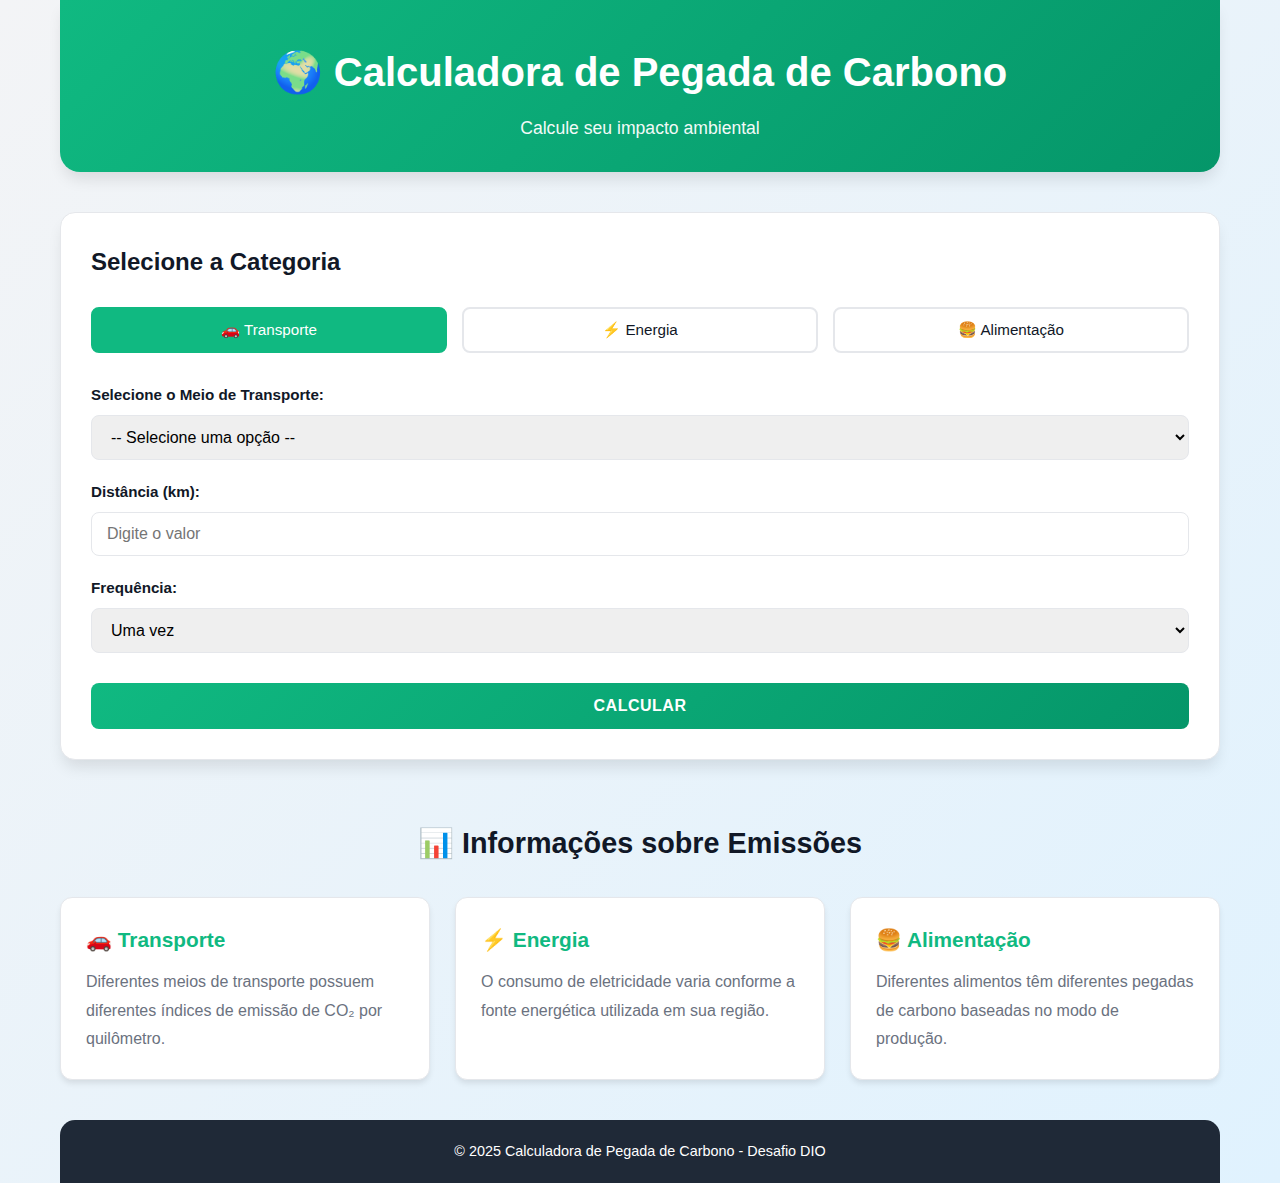
<file: index.html>
<!DOCTYPE html>
<html lang="pt-BR">
<head>
    <meta charset="UTF-8">
    <meta name="viewport" content="width=device-width, initial-scale=1.0">
    <title>Calculadora de Pegada de Carbono</title>
    <link rel="stylesheet" href="css/style.css">
</head>
<body>
    <div class="container">
        <header class="header">
            <h1>🌍 Calculadora de Pegada de Carbono</h1>
            <p class="subtitle">Calcule seu impacto ambiental</p>
        </header>

        <main class="main-content">
            <section class="calculator-section">
                <div class="calculator-card">
                    <h2>Selecione a Categoria</h2>
                    <div class="category-buttons">
                        <button class="category-btn active" data-category="transportation">
                            🚗 Transporte
                        </button>
                        <button class="category-btn" data-category="energy">
                            ⚡ Energia
                        </button>
                        <button class="category-btn" data-category="food">
                            🍔 Alimentação
                        </button>
                    </div>

                    <form id="calculatorForm" class="calculator-form">
                        <div class="input-group">
                            <label for="routeSelect" id="routeLabel">Selecione a Rota:</label>
                            <select id="routeSelect" name="route">
                                <option value="">-- Selecione uma opção --</option>
                            </select>
                        </div>

                        <div class="input-group">
                            <label for="valueInput" id="valueLabel">Valor (km / kWh / kg):</label>
                            <input 
                                type="number" 
                                id="valueInput" 
                                name="value" 
                                placeholder="Digite o valor" 
                                step="0.01"
                                min="0"
                                required
                            >
                        </div>

                        <div class="input-group">
                            <label for="frequencySelect">Frequência:</label>
                            <select id="frequencySelect" name="frequency">
                                <option value="1">Uma vez</option>
                                <option value="7">Semanal</option>
                                <option value="30">Mensal</option>
                                <option value="365">Anual</option>
                            </select>
                        </div>

                        <button type="submit" class="btn-calculate">Calcular</button>
                    </form>
                </div>

                <div class="results-card" id="resultsCard" style="display: none;">
                    <h2>Resultado do Cálculo</h2>
                    <div class="result-item">
                        <span class="result-label">Emissão de CO₂:</span>
                        <span class="result-value" id="resultValue">0</span>
                        <span class="result-unit">kg CO₂</span>
                    </div>
                    <div class="result-item">
                        <span class="result-label">Equivalente em:</span>
                        <span class="result-equivalence" id="resultEquivalence"></span>
                    </div>
                    <button type="button" class="btn-new-calc" id="newCalcBtn">Nova Calculadora</button>
                </div>
            </section>

            <section class="info-section">
                <h2>📊 Informações sobre Emissões</h2>
                <div class="info-cards">
                    <div class="info-card">
                        <h3>🚗 Transporte</h3>
                        <p>Diferentes meios de transporte possuem diferentes índices de emissão de CO₂ por quilômetro.</p>
                    </div>
                    <div class="info-card">
                        <h3>⚡ Energia</h3>
                        <p>O consumo de eletricidade varia conforme a fonte energética utilizada em sua região.</p>
                    </div>
                    <div class="info-card">
                        <h3>🍔 Alimentação</h3>
                        <p>Diferentes alimentos têm diferentes pegadas de carbono baseadas no modo de produção.</p>
                    </div>
                </div>
            </section>
        </main>

        <footer class="footer">
            <p>&copy; 2025 Calculadora de Pegada de Carbono - Desafio DIO</p>
        </footer>
    </div>

    <!-- Scripts -->
    <script src="js/config.js"></script>
    <script src="js/routes-data.js"></script>
    <script src="js/calculator.js"></script>
    <script src="js/ui.js"></script>
    <script src="js/app.js"></script>
</body>
</html>
</file>
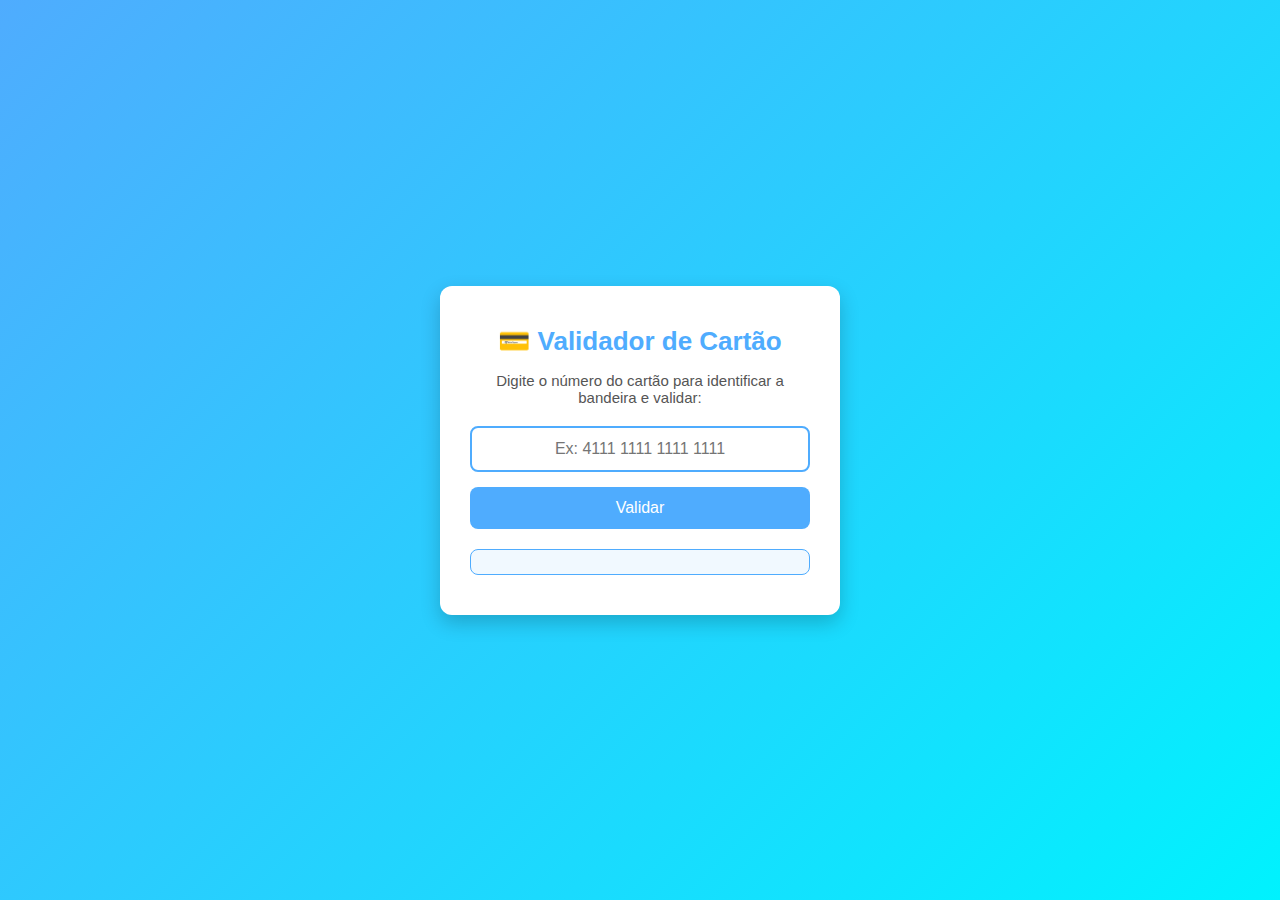
<file: desafio-identificarBandeira/index.html>
<!DOCTYPE html>
<html lang="pt-BR">
<head>
  <meta charset="UTF-8">
  <title>Validador de Cartão</title>
  <link rel="stylesheet" href="style.css">
</head>
<body>
  <div class="container">
    <h1>💳 Validador de Cartão</h1>
    <p>Digite o número do cartão para identificar a bandeira e validar:</p>
    
    <input type="text" id="numeroCartao" placeholder="Ex: 4111 1111 1111 1111">
    <button onclick="validarCartao()">Validar</button>
    
    <div id="resultado" class="resultado"></div>
  </div>

  <script src="script.js"></script>
</body>
</html>
</file>
<file: css/style.css>
/* ==================== Variáveis Globais ==================== */
:root {
    --primary-color: #10b981;
    --secondary-color: #059669;
    --tertiary-color: #34d399;
    --dark-bg: #1f2937;
    --light-bg: #f3f4f6;
    --white: #ffffff;
    --text-dark: #111827;
    --text-light: #6b7280;
    --border-color: #e5e7eb;
    --shadow: 0 10px 15px -3px rgba(0, 0, 0, 0.1);
    --shadow-sm: 0 4px 6px -1px rgba(0, 0, 0, 0.1);
    --border-radius: 0.5rem;
    --transition: all 0.3s ease;
}

/* ==================== Reset & Base Styles ==================== */
* {
    margin: 0;
    padding: 0;
    box-sizing: border-box;
}

html {
    scroll-behavior: smooth;
}

body {
    font-family: 'Segoe UI', Tahoma, Geneva, Verdana, sans-serif;
    background: linear-gradient(135deg, #f3f4f6 0%, #e0f2fe 100%);
    color: var(--text-dark);
    line-height: 1.6;
    min-height: 100vh;
}

/* ==================== Container ==================== */
.container {
    max-width: 1200px;
    margin: 0 auto;
    padding: 0 20px;
    display: flex;
    flex-direction: column;
    min-height: 100vh;
}

/* ==================== Header ==================== */
.header {
    text-align: center;
    padding: 40px 20px 30px;
    background: linear-gradient(135deg, var(--primary-color) 0%, var(--secondary-color) 100%);
    color: var(--white);
    border-radius: 0 0 20px 20px;
    margin-bottom: 40px;
    box-shadow: var(--shadow);
}

.header h1 {
    font-size: 2.5rem;
    margin-bottom: 10px;
    font-weight: 700;
}

.subtitle {
    font-size: 1.1rem;
    opacity: 0.95;
    font-weight: 300;
}

/* ==================== Main Content ==================== */
.main-content {
    flex: 1;
    display: flex;
    flex-direction: column;
    gap: 40px;
    margin-bottom: 40px;
}

/* ==================== Calculator Section ==================== */
.calculator-section {
    display: grid;
    grid-template-columns: 1fr;
    gap: 30px;
    align-items: start;
}

.calculator-card,
.results-card {
    background: var(--white);
    border-radius: 15px;
    padding: 30px;
    box-shadow: var(--shadow);
    border: 1px solid var(--border-color);
}

.calculator-card h2,
.results-card h2 {
    font-size: 1.5rem;
    margin-bottom: 25px;
    color: var(--text-dark);
    font-weight: 600;
}

/* ==================== Category Buttons ==================== */
.category-buttons {
    display: grid;
    grid-template-columns: repeat(3, 1fr);
    gap: 15px;
    margin-bottom: 30px;
}

.category-btn {
    padding: 12px 20px;
    border: 2px solid var(--border-color);
    background: var(--white);
    border-radius: 8px;
    cursor: pointer;
    font-size: 0.95rem;
    font-weight: 500;
    transition: var(--transition);
    color: var(--text-dark);
}

.category-btn:hover {
    border-color: var(--primary-color);
    background: rgba(16, 185, 129, 0.1);
    transform: translateY(-2px);
}

.category-btn.active {
    background: var(--primary-color);
    border-color: var(--primary-color);
    color: var(--white);
}

/* ==================== Form Styles ==================== */
.calculator-form {
    display: flex;
    flex-direction: column;
    gap: 20px;
}

.input-group {
    display: flex;
    flex-direction: column;
    gap: 8px;
}

.input-group label {
    font-weight: 600;
    color: var(--text-dark);
    font-size: 0.95rem;
}

.input-group input,
.input-group select {
    padding: 12px 15px;
    border: 1px solid var(--border-color);
    border-radius: 8px;
    font-size: 1rem;
    transition: var(--transition);
    font-family: inherit;
}

.input-group input:focus,
.input-group select:focus {
    outline: none;
    border-color: var(--primary-color);
    box-shadow: 0 0 0 3px rgba(16, 185, 129, 0.1);
}

.input-group input:hover,
.input-group select:hover {
    border-color: var(--primary-color);
}

/* ==================== Buttons ==================== */
.btn-calculate,
.btn-new-calc {
    padding: 14px 28px;
    border: none;
    border-radius: 8px;
    font-size: 1rem;
    font-weight: 600;
    cursor: pointer;
    transition: var(--transition);
    text-transform: uppercase;
    letter-spacing: 0.5px;
}

.btn-calculate {
    background: linear-gradient(135deg, var(--primary-color) 0%, var(--secondary-color) 100%);
    color: var(--white);
    margin-top: 10px;
}

.btn-calculate:hover {
    transform: translateY(-2px);
    box-shadow: 0 15px 30px rgba(16, 185, 129, 0.3);
}

.btn-calculate:active {
    transform: translateY(0);
}

.btn-new-calc {
    background: var(--tertiary-color);
    color: var(--text-dark);
    margin-top: 20px;
}

.btn-new-calc:hover {
    background: var(--secondary-color);
    color: var(--white);
}

/* ==================== Results Card ==================== */
.result-item {
    display: flex;
    justify-content: space-between;
    align-items: center;
    padding: 20px;
    background: rgba(16, 185, 129, 0.05);
    border-radius: 8px;
    margin-bottom: 15px;
    border-left: 4px solid var(--primary-color);
}

.result-label {
    font-weight: 600;
    color: var(--text-dark);
}

.result-value {
    font-size: 1.8rem;
    font-weight: 700;
    color: var(--primary-color);
}

.result-unit,
.result-equivalence {
    color: var(--text-light);
    font-size: 0.9rem;
}

.result-equivalence {
    font-style: italic;
    display: block;
    margin-top: 8px;
}

/* ==================== Info Section ==================== */
.info-section {
    margin-top: 20px;
}

.info-section h2 {
    font-size: 1.8rem;
    margin-bottom: 30px;
    text-align: center;
    color: var(--text-dark);
}

.info-cards {
    display: grid;
    grid-template-columns: repeat(auto-fit, minmax(300px, 1fr));
    gap: 25px;
}

.info-card {
    background: var(--white);
    border-radius: 12px;
    padding: 25px;
    box-shadow: var(--shadow-sm);
    border: 1px solid var(--border-color);
    transition: var(--transition);
}

.info-card:hover {
    transform: translateY(-5px);
    box-shadow: var(--shadow);
    border-color: var(--primary-color);
}

.info-card h3 {
    font-size: 1.3rem;
    margin-bottom: 12px;
    color: var(--primary-color);
}

.info-card p {
    color: var(--text-light);
    line-height: 1.8;
}

/* ==================== Footer ==================== */
.footer {
    background: var(--dark-bg);
    color: var(--white);
    text-align: center;
    padding: 20px;
    margin-top: auto;
    border-radius: 15px 15px 0 0;
    font-size: 0.9rem;
}

/* ==================== Loading & Animation ==================== */
@keyframes fadeIn {
    from {
        opacity: 0;
        transform: translateY(10px);
    }
    to {
        opacity: 1;
        transform: translateY(0);
    }
}

.results-card {
    animation: fadeIn 0.3s ease-in-out;
}

/* ==================== Responsive Design ==================== */
@media (max-width: 768px) {
    .header h1 {
        font-size: 1.8rem;
    }

    .subtitle {
        font-size: 1rem;
    }

    .calculator-section {
        grid-template-columns: 1fr;
    }

    .category-buttons {
        grid-template-columns: 1fr;
    }

    .info-cards {
        grid-template-columns: 1fr;
    }

    .calculator-card,
    .results-card {
        padding: 20px;
    }

    .result-item {
        flex-direction: column;
        align-items: flex-start;
        gap: 10px;
    }

    .result-value {
        font-size: 1.5rem;
    }
}

@media (max-width: 480px) {
    .container {
        padding: 0 10px;
    }

    .header {
        padding: 20px 10px;
        margin-bottom: 20px;
        border-radius: 0;
    }

    .header h1 {
        font-size: 1.5rem;
    }

    .calculator-card,
    .results-card {
        padding: 15px;
    }

    .btn-calculate,
    .btn-new-calc {
        padding: 12px 20px;
        font-size: 0.9rem;
    }

    .info-section h2 {
        font-size: 1.4rem;
        margin-bottom: 20px;
    }
}
</file>
<file: desafio-identificarBandeira/style.css>
/* Reset básico */
* {
  margin: 0;
  padding: 0;
  box-sizing: border-box;
}

body {
  font-family: 'Segoe UI', Tahoma, Geneva, Verdana, sans-serif;
  background: linear-gradient(135deg, #4facfe, #00f2fe);
  color: #333;
  display: flex;
  justify-content: center;
  align-items: center;
  height: 100vh;
}

/* Container central */
.container {
  background: #fff;
  padding: 40px 30px;
  border-radius: 12px;
  box-shadow: 0 8px 20px rgba(0,0,0,0.2);
  text-align: center;
  width: 100%;
  max-width: 400px;
}

/* Título */
h1 {
  margin-bottom: 15px;
  color: #4facfe;
  font-size: 26px;
}

/* Texto explicativo */
p {
  margin-bottom: 20px;
  font-size: 15px;
  color: #555;
}

/* Input */
input {
  width: 100%;
  padding: 12px;
  margin-bottom: 15px;
  border: 2px solid #4facfe;
  border-radius: 8px;
  font-size: 16px;
  outline: none;
  text-align: center;
}

/* Botão */
button {
  width: 100%;
  background: #4facfe;
  color: #fff;
  border: none;
  padding: 12px;
  border-radius: 8px;
  font-size: 16px;
  cursor: pointer;
  transition: 0.3s;
}

button:hover {
  background: #00c6ff;
}

/* Resultado */
.resultado {
  margin-top: 20px;
  font-size: 18px;
  font-weight: bold;
  color: #333;
  background: #f1f9ff;
  padding: 12px;
  border-radius: 8px;
  border: 1px solid #4facfe;
}
</file>
